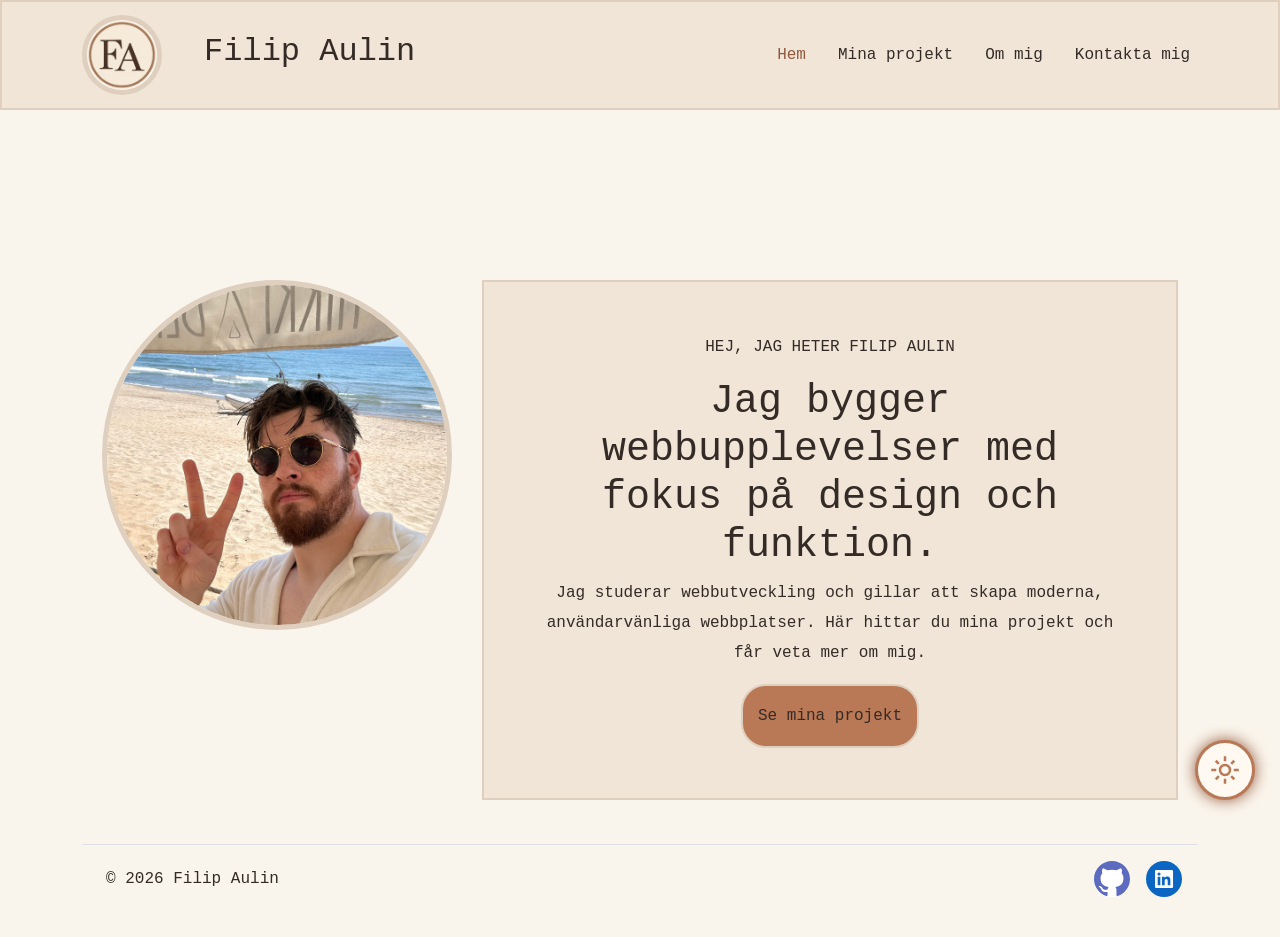
<file: index.html>
<!doctype html>
<html lang="sv">
  <head>
    <meta charset="UTF-8" />
    <meta name="viewport" content="width=device-width, initial-scale=1.0" />

    <title>Filip Aulin</title>

    <link
      id="favicon"
      rel="icon"
      type="image/png"
      href="images/favicon-light.png"
    />
    <!-- Bootstrap CSS -->
    <link
      href="https://cdn.jsdelivr.net/npm/bootstrap@5.3.8/dist/css/bootstrap.min.css"
      rel="stylesheet"
    />

    <!-- Min CSS - efter Bootstrap så jag kan skriva över Bootstrap -->
    <link rel="stylesheet" href="styles/style.css" />
  </head>

  <body>
    <nav class="navbar navbar-expand-lg">
      <div class="container">
        <a class="navbar-brand" href="index.html">
          <img id="nav-logo" src="images/favicon-light.png" alt="FA logo" />
          <span>Filip Aulin</span>
        </a>

        <!-- Hamburgarknapp -->
        <button
          class="navbar-toggler"
          type="button"
          data-bs-toggle="collapse"
          data-bs-target="#navbarNav"
          aria-controls="navbarNav"
          aria-expanded="false"
          aria-label="Öppna navigationsmenyn"
        >
          <span class="navbar-toggler-icon"></span>
        </button>

        <!-- Menyn som fälls ner på mindre skärmar -->
        <div class="collapse navbar-collapse" id="navbarNav">
          <ul class="navbar-nav ms-auto gap-lg-3">
            <!-- Hem -->
            <li class="nav-item">
              <a class="nav-link active" aria-current="page" href="index.html">
                Hem
              </a>
            </li>

            <!-- Mina projekt -->
            <li class="nav-item">
              <a class="nav-link" href="projekt.html"> Mina projekt </a>
            </li>

            <!-- Om mig -->
            <li class="nav-item">
              <a class="nav-link" href="om-mig.html"> Om mig </a>
            </li>

            <!-- Kontakta mig -->
            <li class="nav-item">
              <a class="nav-link" href="kontakt.html"> Kontakta mig </a>
            </li>
          </ul>
        </div>
      </div>
    </nav>
    <main>
      <div class="container">
        <div class="hero">
          <div class="hero-image">
            <img src="images/Filip-Intro.JPG" alt="Bild på Filip" />
          </div>

          <div class="hero-text">
            <p>HEJ, JAG HETER FILIP AULIN</p>

            <h1>
              Jag bygger webbupplevelser med fokus på design och funktion.
            </h1>

            <p>
              Jag studerar webbutveckling och gillar att skapa moderna,
              användarvänliga webbplatser. Här hittar du mina projekt och får
              veta mer om mig.
            </p>

            <a href="projekt.html">Se mina projekt</a>
          </div>
        </div>
      </div>
    </main>
    <!-- Bootstrap footer -->
    <div class="container">
      <footer
        class="d-flex flex-wrap justify-content-between align-items-center py-3 my-4 px-3 border-top"
      >
        <div class="col-md-4 d-flex align-items-center">
          <a
            href="/"
            class="mb-3 me-2 mb-md-0 text-body-secondary text-decoration-none lh-1"
          >
          </a>

          <span class="footer-text"> © 2026 Filip Aulin </span>
        </div>

        <ul class="nav col-md-4 justify-content-end list-unstyled d-flex">
          <li class="ms-3">
            <a class="text-body-secondary" target="_blank" href="https://github.com/gritfilip?tab=repositories"
              ><img src="images/github-icon-seeklogo.svg" alt="GitHub"
            /></a>
          </li>

          <li class="ms-3">
            <a class="text-body-secondary" target="_blank" href="https://www.linkedin.com/in/filip-aulin-53b666444/">
              <img src="images/linkedin.svg" alt="LinkedIn"
            /></a>
          </li>
        </ul>
      </footer>
      <!-- Knapp för dark/light-->
      <button id="theme-button" type="button" aria-label="Byt färgtema">
        <svg
          class="sun-icon"
          xmlns="http://www.w3.org/2000/svg"
          height="24px"
          viewBox="0 -960 960 960"
          width="24px"
          fill="#1f1f1f"
        >
          <path
            d="M565-395q35-35 35-85t-35-85q-35-35-85-35t-85 35q-35 35-35 85t35 85q35 35 85 35t85-35Zm-226.5 56.5Q280-397 280-480t58.5-141.5Q397-680 480-680t141.5 58.5Q680-563 680-480t-58.5 141.5Q563-280 480-280t-141.5-58.5ZM200-440H40v-80h160v80Zm720 0H760v-80h160v80ZM440-760v-160h80v160h-80Zm0 720v-160h80v160h-80ZM256-650l-101-97 57-59 96 100-52 56Zm492 496-97-101 53-55 101 97-57 59Zm-98-550 97-101 59 57-100 96-56-52ZM154-212l101-97 55 53-97 101-59-57Zm326-268Z"
          />
        </svg>

        <svg
          class="moon-icon"
          xmlns="http://www.w3.org/2000/svg"
          height="24px"
          viewBox="0 -960 960 960"
          width="24px"
          fill="#1f1f1f"
        >
          <path
            d="M480-120q-150 0-255-105T120-480q0-150 105-255t255-105q14 0 27.5 1t26.5 3q-41 29-65.5 75.5T444-660q0 90 63 153t153 63q55 0 101-24.5t75-65.5q2 13 3 26.5t1 27.5q0 150-105 255T480-120Zm0-80q88 0 158-48.5T740-375q-20 5-40 8t-40 3q-123 0-209.5-86.5T364-660q0-20 3-40t8-40q-78 32-126.5 102T200-480q0 116 82 198t198 82Zm-10-270Z"
          />
        </svg>
      </button>
    </div>
    <!-- Min JS -->
    <script src="JS/theme.js"></script>
    <!-- Bootstrap JavaScript -->
    <script src="https://cdn.jsdelivr.net/npm/bootstrap@5.3.8/dist/js/bootstrap.bundle.min.js"></script>
  </body>
</html>
</file>
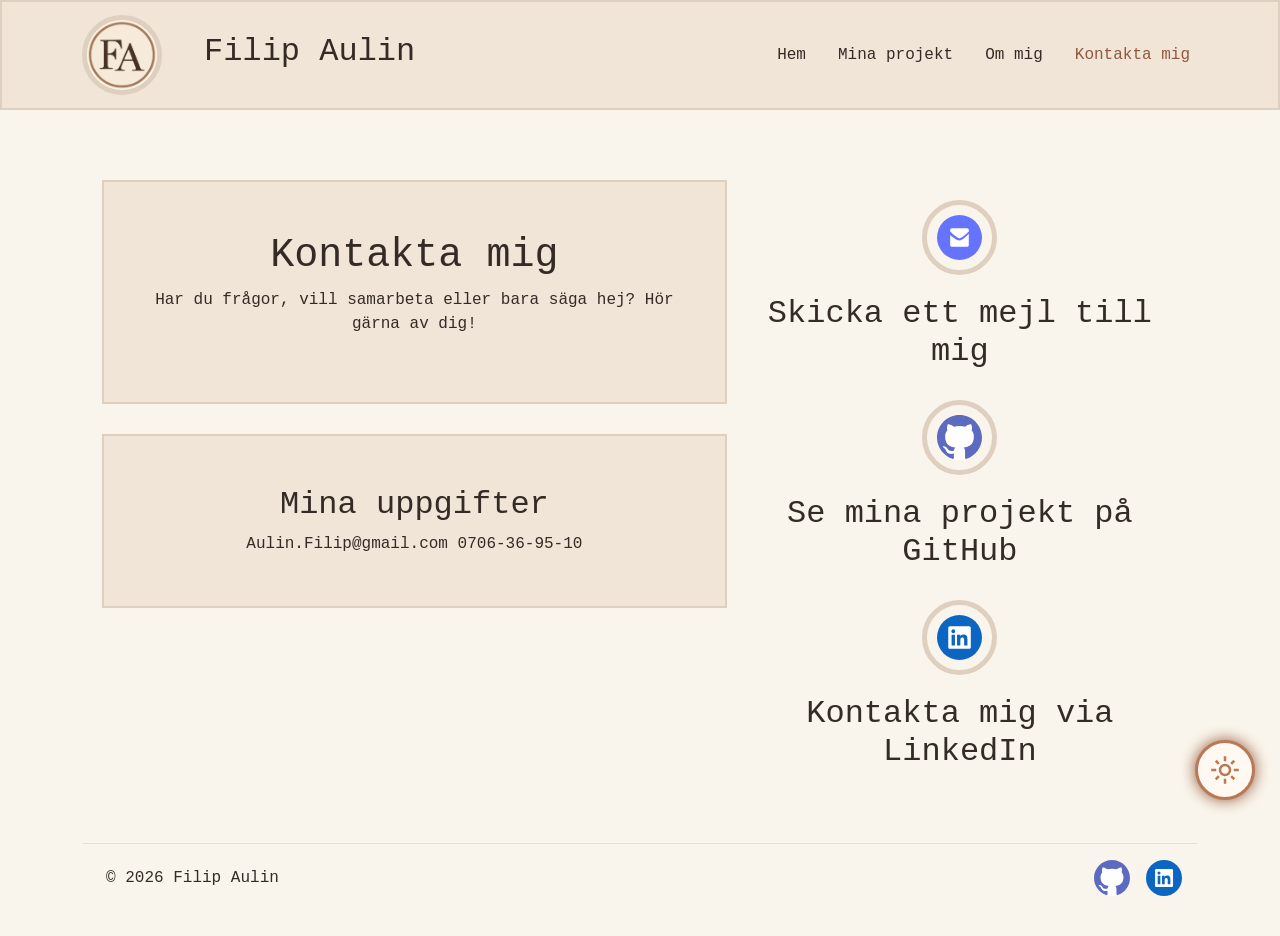
<file: kontakt.html>
<!doctype html>
<html lang="sv">
  <head>
    <meta charset="UTF-8" />
    <meta name="viewport" content="width=device-width, initial-scale=1.0" />

    <title>Filip Aulin</title>

    <link
      id="favicon"
      rel="icon"
      type="image/png"
      href="images/favicon-light.png"
    />
    <!-- Bootstrap CSS -->
    <link
      href="https://cdn.jsdelivr.net/npm/bootstrap@5.3.8/dist/css/bootstrap.min.css"
      rel="stylesheet"
    />

    <!-- Min CSS - efter Bootstrap så jag kan skriva över Bootstrap -->
    <link rel="stylesheet" href="styles/style.css" />
  </head>

  <body>
    <nav class="navbar navbar-expand-lg">
      <div class="container">
        <a class="navbar-brand" href="index.html">
          <img id="nav-logo" src="images/favicon-light.png" alt="FA Logo" />
          <span>Filip Aulin</span>
        </a>

        <!-- Hamburgarknapp -->
        <button
          class="navbar-toggler"
          type="button"
          data-bs-toggle="collapse"
          data-bs-target="#navbarNav"
          aria-controls="navbarNav"
          aria-expanded="false"
          aria-label="Öppna navigationsmenyn"
        >
          <span class="navbar-toggler-icon"></span>
        </button>

        <!-- Menyn som fälls ner på mindre skärmar -->
        <div class="collapse navbar-collapse" id="navbarNav">
          <ul class="navbar-nav ms-auto gap-lg-3">
            <!-- Hem -->
            <li class="nav-item">
              <a class="nav-link" aria-current="page" href="index.html">
                Hem
              </a>
            </li>

            <!-- Mina projekt -->
            <li class="nav-item">
              <a class="nav-link" href="projekt.html"> Mina projekt </a>
            </li>

            <!-- Om mig -->
            <li class="nav-item">
              <a class="nav-link" href="om-mig.html"> Om mig </a>
            </li>

            <!-- Kontakta mig -->
            <li class="nav-item">
              <a class="nav-link active" href="kontakt.html"> Kontakta mig </a>
            </li>
          </ul>
        </div>
      </div>
    </nav>
    <main>
      <div class="container">
        <section class="contact">
          <div class="contact-flex">
            <div class="contact-text">
              <h1>Kontakta mig</h1>
              <p>
                Har du frågor, vill samarbeta eller bara säga hej? Hör gärna av
                dig!
              </p>
            </div>

            <div class="contact-text">
              <h2>Mina uppgifter</h2>
              <a href="mailto:aulin.filip@gmail.com">Aulin.Filip@gmail.com</a>
              <a href="tel:+706369510">0706-36-95-10</a>
            </div>
          </div>

          <div class="contact-links">
            <a href="mailto:aulin.filip@gmail.com"
              ><img src="images/mail.svg" alt="Mail"
            /></a>
            <h2>Skicka ett mejl till mig</h2>

            <a href="https://github.com/gritfilip?tab=repositories"
              ><img src="images/github-icon-seeklogo.svg" alt="GitHub"
            /></a>
            <h2>Se mina projekt på GitHub</h2>

            <a href="https://www.linkedin.com/in/filip-aulin-53b666444/"
              ><img src="images/linkedin.svg" alt="LinkedIn"
            /></a>
            <h2>Kontakta mig via LinkedIn</h2>
          </div>
        </section>
      </div>
    </main>
    <!-- Bootstrap footer -->
    <div class="container">
      <footer
        class="d-flex flex-wrap justify-content-between align-items-center py-3 my-4 px-3 border-top"
      >
        <div class="col-md-4 d-flex align-items-center">
          <a
            href="/"
            class="mb-3 me-2 mb-md-0 text-body-secondary text-decoration-none lh-1"
          >
          </a>

          <span class="footer-text"> © 2026 Filip Aulin </span>
        </div>

        <ul class="nav col-md-4 justify-content-end list-unstyled d-flex">
          <li class="ms-3">
            <a class="text-body-secondary" target="_blank" href="https://github.com/gritfilip?tab=repositories"
              ><img src="images/github-icon-seeklogo.svg" alt="GitHub"
            /></a>
          </li>

          <li class="ms-3">
            <a class="text-body-secondary" target="_blank" href="https://www.linkedin.com/in/filip-aulin-53b666444/">
              <img src="images/linkedin.svg" alt="LinkedIn"
            /></a>
          </li>
        </ul>
      </footer>
      <!-- Knapp för dark/light-->
      <button id="theme-button" type="button" aria-label="Byt färgtema">
        <svg
          class="sun-icon"
          xmlns="http://www.w3.org/2000/svg"
          height="24px"
          viewBox="0 -960 960 960"
          width="24px"
          fill="#1f1f1f"
        >
          <path
            d="M565-395q35-35 35-85t-35-85q-35-35-85-35t-85 35q-35 35-35 85t35 85q35 35 85 35t85-35Zm-226.5 56.5Q280-397 280-480t58.5-141.5Q397-680 480-680t141.5 58.5Q680-563 680-480t-58.5 141.5Q563-280 480-280t-141.5-58.5ZM200-440H40v-80h160v80Zm720 0H760v-80h160v80ZM440-760v-160h80v160h-80Zm0 720v-160h80v160h-80ZM256-650l-101-97 57-59 96 100-52 56Zm492 496-97-101 53-55 101 97-57 59Zm-98-550 97-101 59 57-100 96-56-52ZM154-212l101-97 55 53-97 101-59-57Zm326-268Z"
          />
        </svg>

        <svg
          class="moon-icon"
          xmlns="http://www.w3.org/2000/svg"
          height="24px"
          viewBox="0 -960 960 960"
          width="24px"
          fill="#1f1f1f"
        >
          <path
            d="M480-120q-150 0-255-105T120-480q0-150 105-255t255-105q14 0 27.5 1t26.5 3q-41 29-65.5 75.5T444-660q0 90 63 153t153 63q55 0 101-24.5t75-65.5q2 13 3 26.5t1 27.5q0 150-105 255T480-120Zm0-80q88 0 158-48.5T740-375q-20 5-40 8t-40 3q-123 0-209.5-86.5T364-660q0-20 3-40t8-40q-78 32-126.5 102T200-480q0 116 82 198t198 82Zm-10-270Z"
          />
        </svg>
      </button>
    </div>
    <!-- Min JS -->
    <script src="JS/theme.js"></script>
    <!-- Bootstrap JavaScript -->
    <script src="https://cdn.jsdelivr.net/npm/bootstrap@5.3.8/dist/js/bootstrap.bundle.min.js"></script>
  </body>
</html>
</file>
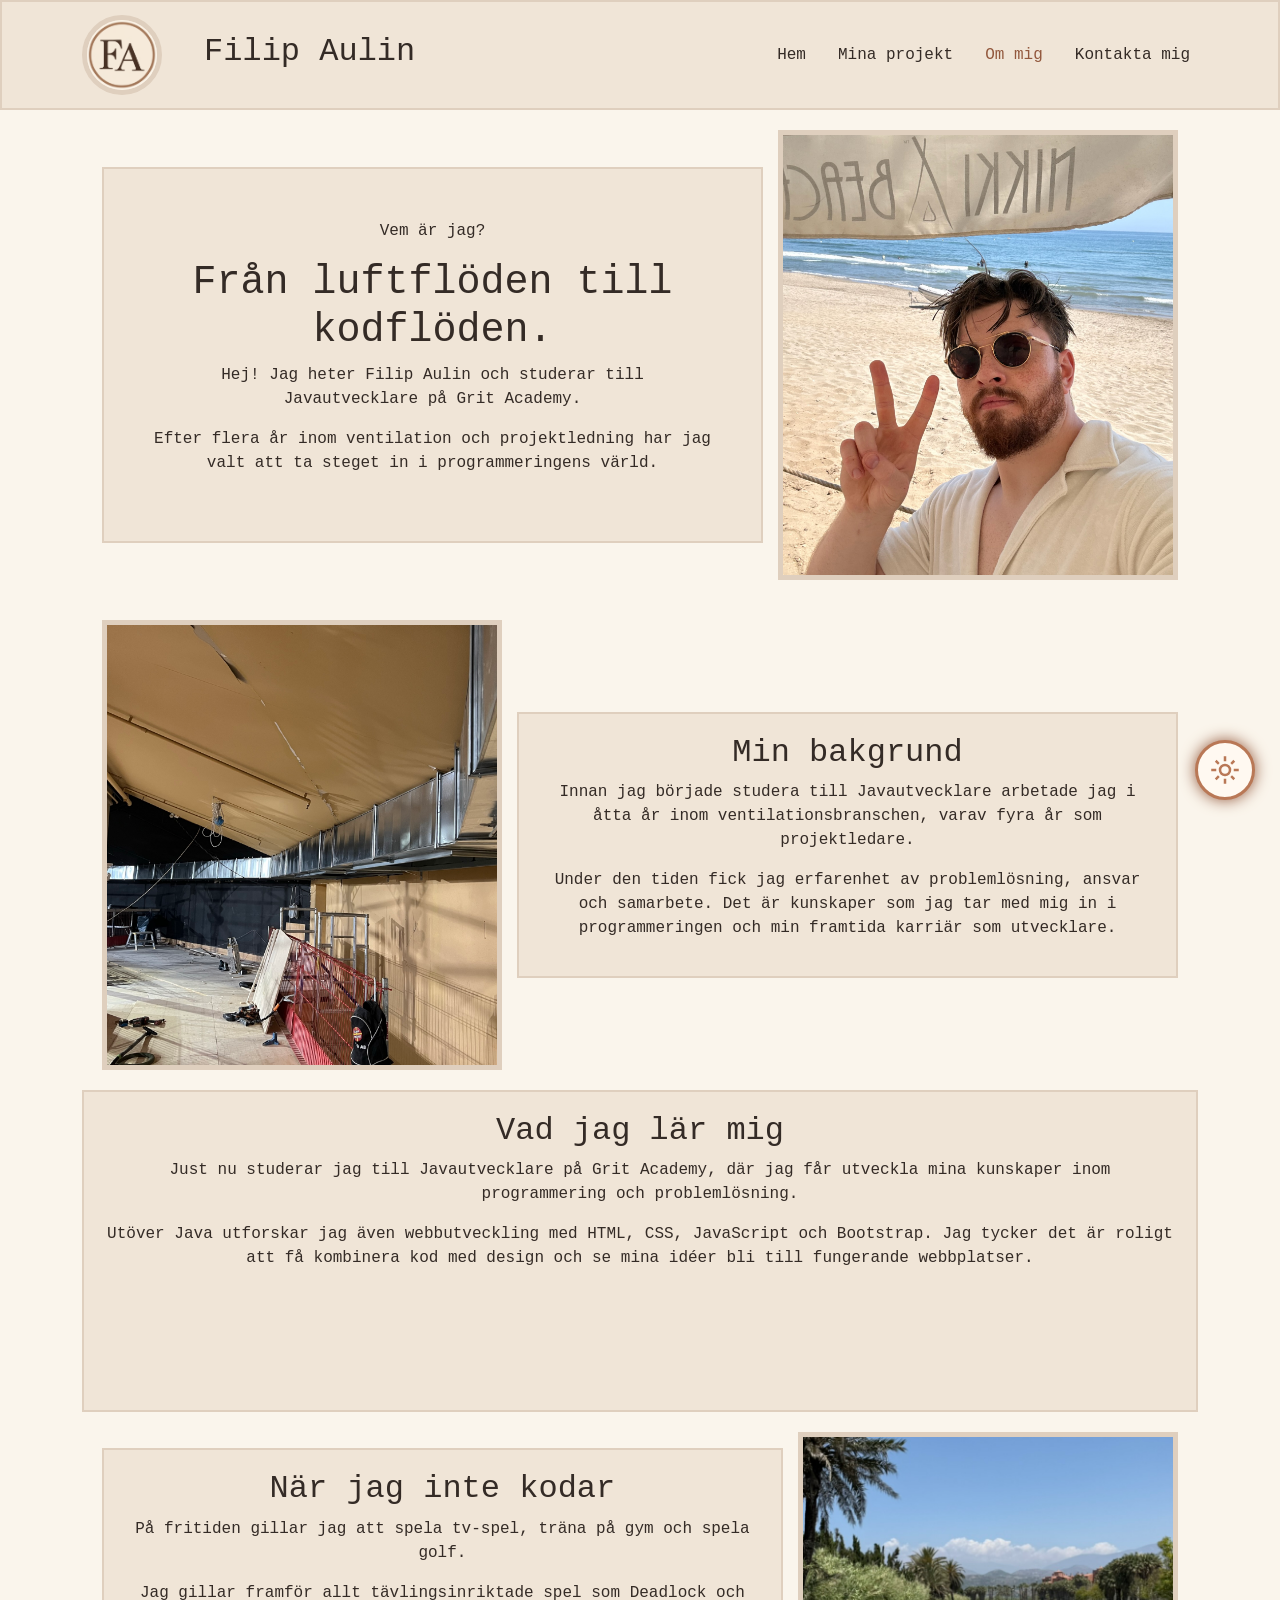
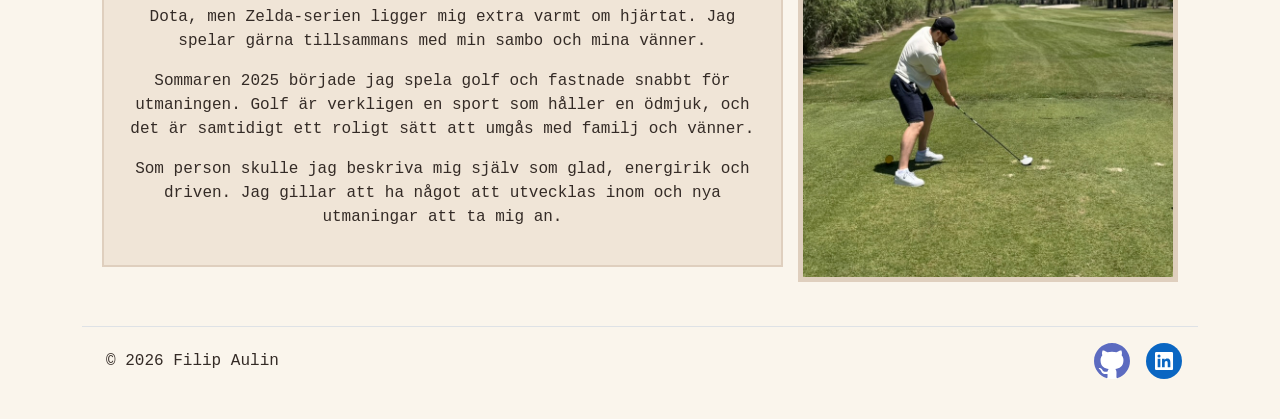
<file: om-mig.html>
<!doctype html>
<html lang="sv">
  <head>
    <meta charset="UTF-8" />
    <meta name="viewport" content="width=device-width, initial-scale=1.0" />

    <title>Filip Aulin</title>

    <link
      id="favicon"
      rel="icon"
      type="image/png"
      href="images/favicon-light.png"
    />
    <!-- Bootstrap CSS -->
    <link
      href="https://cdn.jsdelivr.net/npm/bootstrap@5.3.8/dist/css/bootstrap.min.css"
      rel="stylesheet"
    />

    <!-- Min CSS - efter Bootstrap så jag kan skriva över Bootstrap -->
    <link rel="stylesheet" href="styles/style.css" />
  </head>

  <body>
    <nav class="navbar navbar-expand-lg">
      <div class="container">
        <a class="navbar-brand" href="index.html">
          <img id="nav-logo" src="images/favicon-light.png" alt="FA Logo" />
          <span>Filip Aulin</span>
        </a>

        <!-- Hamburgarknapp -->
        <button
          class="navbar-toggler"
          type="button"
          data-bs-toggle="collapse"
          data-bs-target="#navbarNav"
          aria-controls="navbarNav"
          aria-expanded="false"
          aria-label="Öppna navigationsmenyn"
        >
          <span class="navbar-toggler-icon"></span>
        </button>

        <!-- Menyn som fälls ner på mindre skärmar -->
        <div class="collapse navbar-collapse" id="navbarNav">
          <ul class="navbar-nav ms-auto gap-lg-3">
            <!-- Hem -->
            <li class="nav-item">
              <a class="nav-link" aria-current="page" href="index.html">
                Hem
              </a>
            </li>

            <!-- Mina projekt -->
            <li class="nav-item">
              <a class="nav-link" href="projekt.html"> Mina projekt </a>
            </li>

            <!-- Om mig -->
            <li class="nav-item">
              <a class="nav-link active" href="om-mig.html"> Om mig </a>
            </li>

            <!-- Kontakta mig -->
            <li class="nav-item">
              <a class="nav-link" href="kontakt.html"> Kontakta mig </a>
            </li>
          </ul>
        </div>
      </div>
    </nav>
    <main>
      <div class="container">
        <section class="about-intro">
          <div class="about-text">
            <p>Vem är jag?</p>

            <h1>Från luftflöden till kodflöden.</h1>

            <p>
              Hej! Jag heter Filip Aulin och studerar till Javautvecklare på
              Grit Academy.
            </p>

            <p>
              Efter flera år inom ventilation och projektledning har jag valt
              att ta steget in i programmeringens värld.
            </p>
          </div>

          <img src="images/Filip-Intro.JPG" alt="Bild på Filip" />
        </section>

        <section class="my-background">
          <img src="images/ventilation.jpeg" alt="Filip ventilation" />
          <div class="background-text">
            <h2>Min bakgrund</h2>

            <p>
              Innan jag började studera till Javautvecklare arbetade jag i åtta
              år inom ventilationsbranschen, varav fyra år som projektledare.
            </p>

            <p>
              Under den tiden fick jag erfarenhet av problemlösning, ansvar och
              samarbete. Det är kunskaper som jag tar med mig in i
              programmeringen och min framtida karriär som utvecklare.
            </p>
          </div>
        </section>

        <section class="my-skills">
          <div class="skills-text">
            <h2>Vad jag lär mig</h2>

            <p>
              Just nu studerar jag till Javautvecklare på Grit Academy, där jag
              får utveckla mina kunskaper inom programmering och problemlösning.
            </p>

            <p>
              Utöver Java utforskar jag även webbutveckling med HTML, CSS,
              JavaScript och Bootstrap. Jag tycker det är roligt att få
              kombinera kod med design och se mina idéer bli till fungerande
              webbplatser.
            </p>

            <div class="skills-container">
              <div class="skills-slider">
                <div class="skills card1">
                  <img src="images/html5.svg" alt="HTML5" />
                </div>

                <div class="skills card2">
                  <img src="images/css.svg" alt="CSS" />
                </div>

                <div class="skills card3">
                  <img src="images/javascript.svg" alt="JavaScript" />
                </div>

                <div class="skills card4">
                  <img src="images/java.svg" alt="Java" />
                </div>
              </div>
            </div>
          </div>
        </section>

        <section class="my-interests">
          <div class="interests-text">
            <h2>När jag inte kodar</h2>

            <p>
              På fritiden gillar jag att spela tv-spel, träna på gym och spela
              golf.
            </p>

            <p>
              Jag gillar framför allt tävlingsinriktade spel som Deadlock och
              Dota, men Zelda-serien ligger mig extra varmt om hjärtat. Jag
              spelar gärna tillsammans med min sambo och mina vänner.
            </p>

            <p>
              Sommaren 2025 började jag spela golf och fastnade snabbt för
              utmaningen. Golf är verkligen en sport som håller en ödmjuk, och
              det är samtidigt ett roligt sätt att umgås med familj och vänner.
            </p>

            <p>
              Som person skulle jag beskriva mig själv som glad, energirik och
              driven. Jag gillar att ha något att utvecklas inom och nya
              utmaningar att ta mig an.
            </p>
          </div>
          <img src="images/golf.jpeg" alt="Filip golfar" />
        </section>
      </div>
    </main>
    <!-- Bootstrap footer -->
    <div class="container">
      <footer
        class="d-flex flex-wrap justify-content-between align-items-center py-3 my-4 px-3 border-top"
      >
        <div class="col-md-4 d-flex align-items-center">
          <a
            href="/"
            class="mb-3 me-2 mb-md-0 text-body-secondary text-decoration-none lh-1"
          >
          </a>

          <span class="footer-text"> © 2026 Filip Aulin </span>
        </div>

        <ul class="nav col-md-4 justify-content-end list-unstyled d-flex">
          <li class="ms-3">
            <a class="text-body-secondary" target="_blank" href="https://github.com/gritfilip?tab=repositories"
              ><img src="images/github-icon-seeklogo.svg" alt="GitHub"
            /></a>
          </li>

          <li class="ms-3">
            <a class="text-body-secondary" target="_blank" href="https://www.linkedin.com/in/filip-aulin-53b666444/">
              <img src="images/linkedin.svg" alt="LinkedIn"
            /></a>
          </li>
        </ul>
      </footer>
      <!-- Knapp för dark/light-->
      <button id="theme-button" type="button" aria-label="Byt färgtema">
        <svg
          class="sun-icon"
          xmlns="http://www.w3.org/2000/svg"
          height="24px"
          viewBox="0 -960 960 960"
          width="24px"
          fill="#1f1f1f"
        >
          <path
            d="M565-395q35-35 35-85t-35-85q-35-35-85-35t-85 35q-35 35-35 85t35 85q35 35 85 35t85-35Zm-226.5 56.5Q280-397 280-480t58.5-141.5Q397-680 480-680t141.5 58.5Q680-563 680-480t-58.5 141.5Q563-280 480-280t-141.5-58.5ZM200-440H40v-80h160v80Zm720 0H760v-80h160v80ZM440-760v-160h80v160h-80Zm0 720v-160h80v160h-80ZM256-650l-101-97 57-59 96 100-52 56Zm492 496-97-101 53-55 101 97-57 59Zm-98-550 97-101 59 57-100 96-56-52ZM154-212l101-97 55 53-97 101-59-57Zm326-268Z"
          />
        </svg>

        <svg
          class="moon-icon"
          xmlns="http://www.w3.org/2000/svg"
          height="24px"
          viewBox="0 -960 960 960"
          width="24px"
          fill="#1f1f1f"
        >
          <path
            d="M480-120q-150 0-255-105T120-480q0-150 105-255t255-105q14 0 27.5 1t26.5 3q-41 29-65.5 75.5T444-660q0 90 63 153t153 63q55 0 101-24.5t75-65.5q2 13 3 26.5t1 27.5q0 150-105 255T480-120Zm0-80q88 0 158-48.5T740-375q-20 5-40 8t-40 3q-123 0-209.5-86.5T364-660q0-20 3-40t8-40q-78 32-126.5 102T200-480q0 116 82 198t198 82Zm-10-270Z"
          />
        </svg>
      </button>
    </div>
    <!-- Min JS -->
    <script src="JS/theme.js"></script>
    <!-- Bootstrap JavaScript -->
    <script src="https://cdn.jsdelivr.net/npm/bootstrap@5.3.8/dist/js/bootstrap.bundle.min.js"></script>
  </body>
</html>
</file>
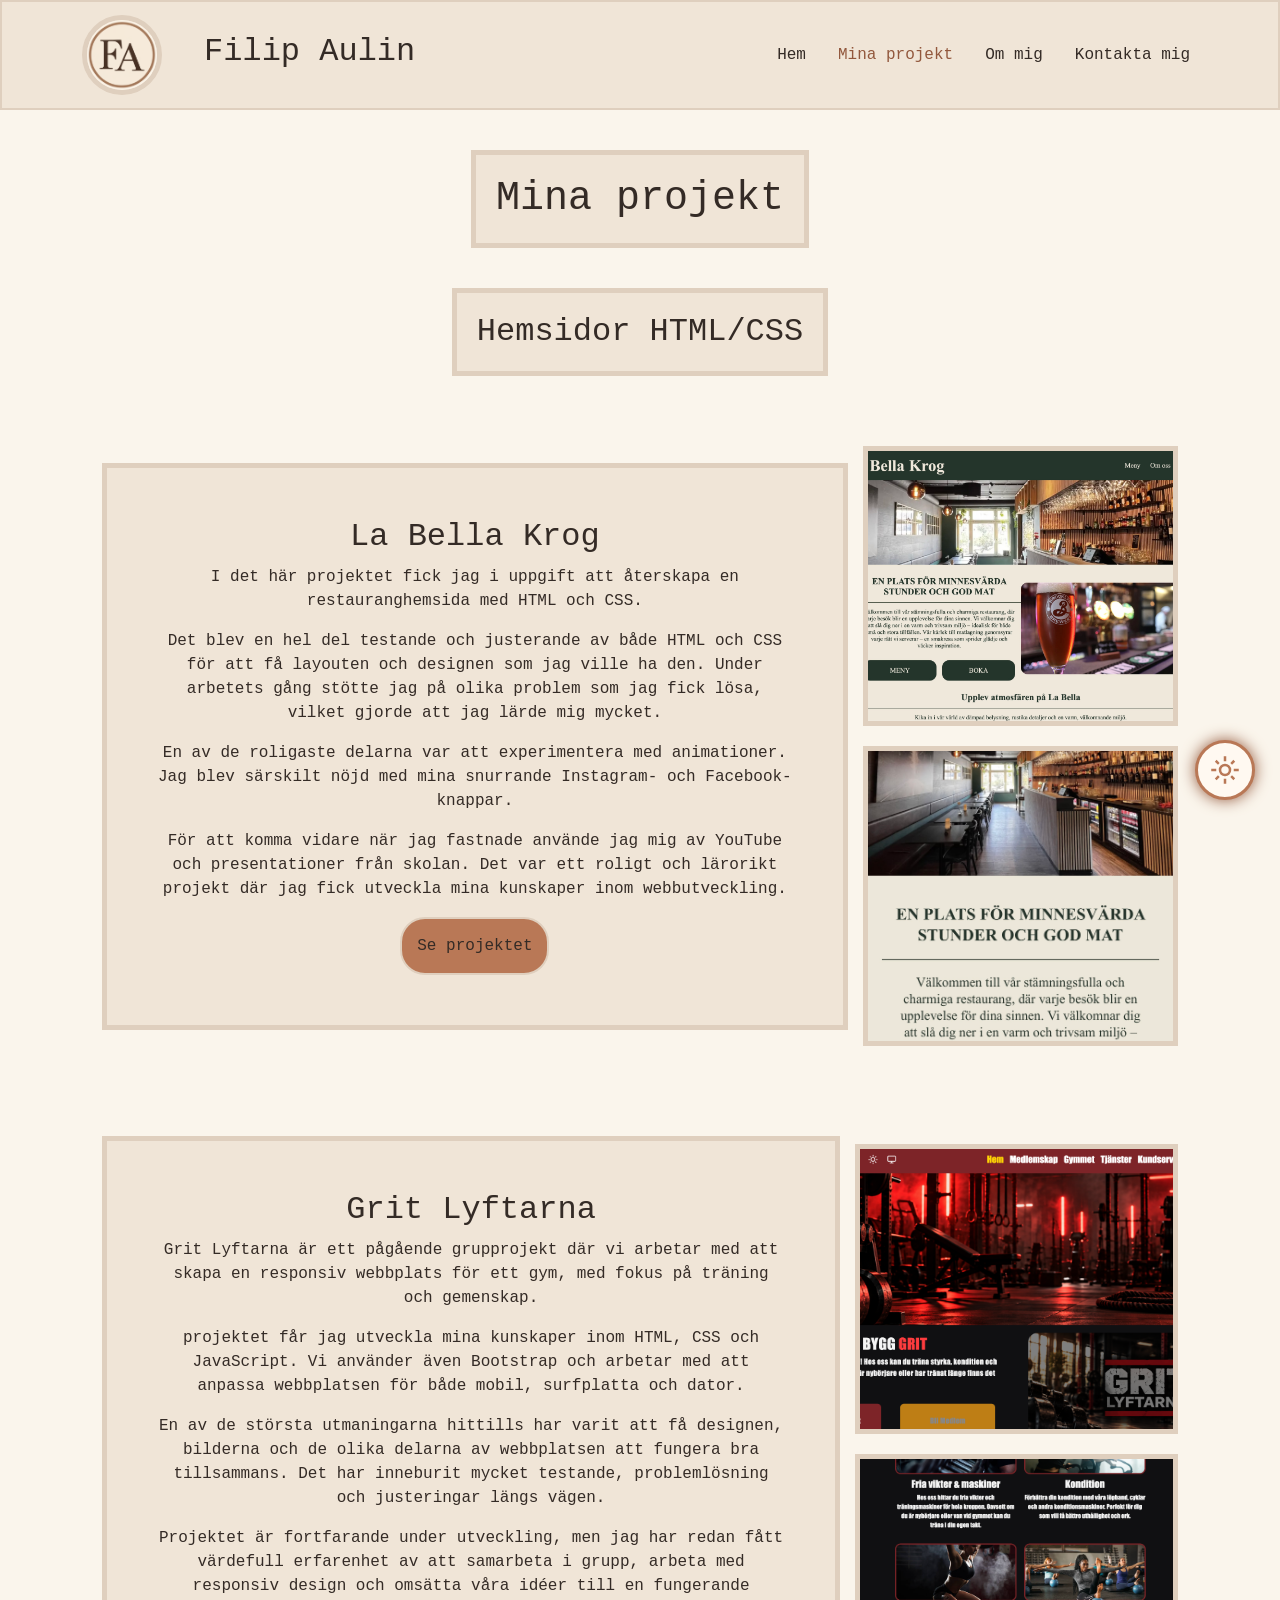
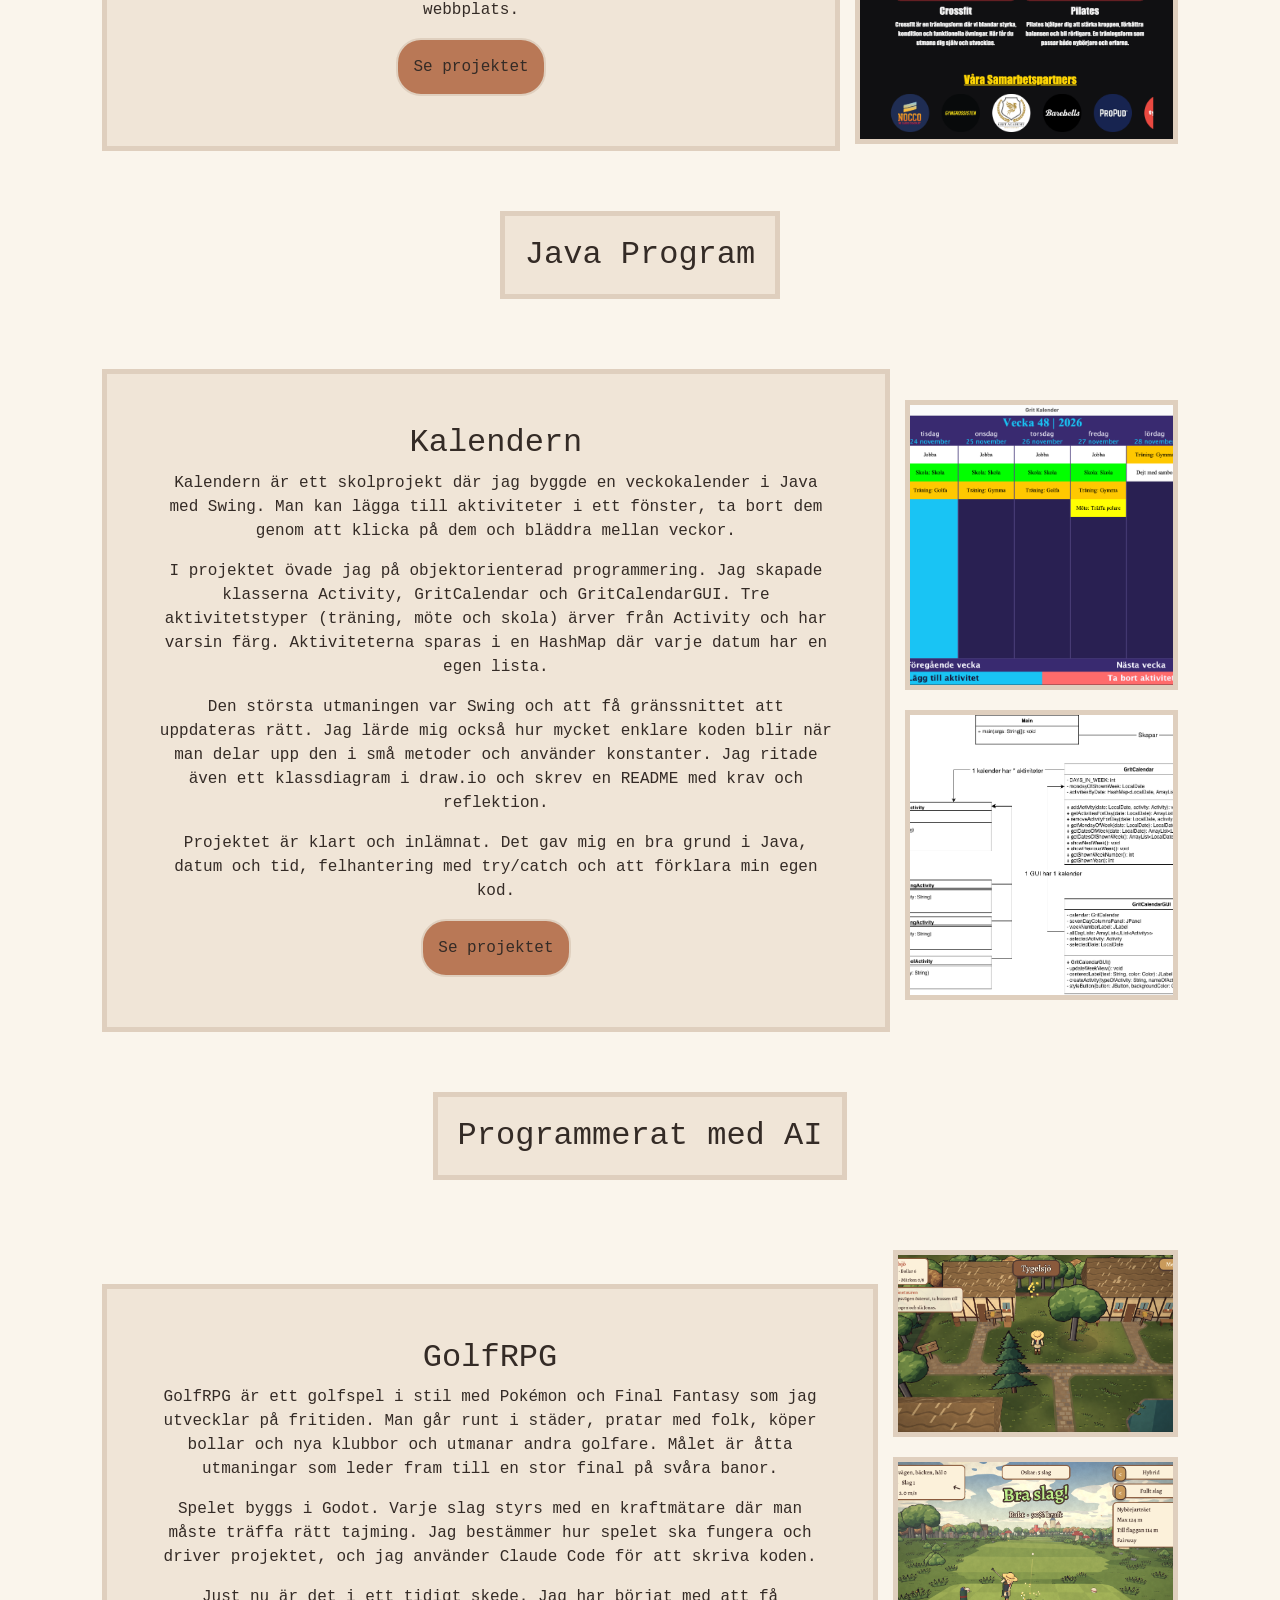
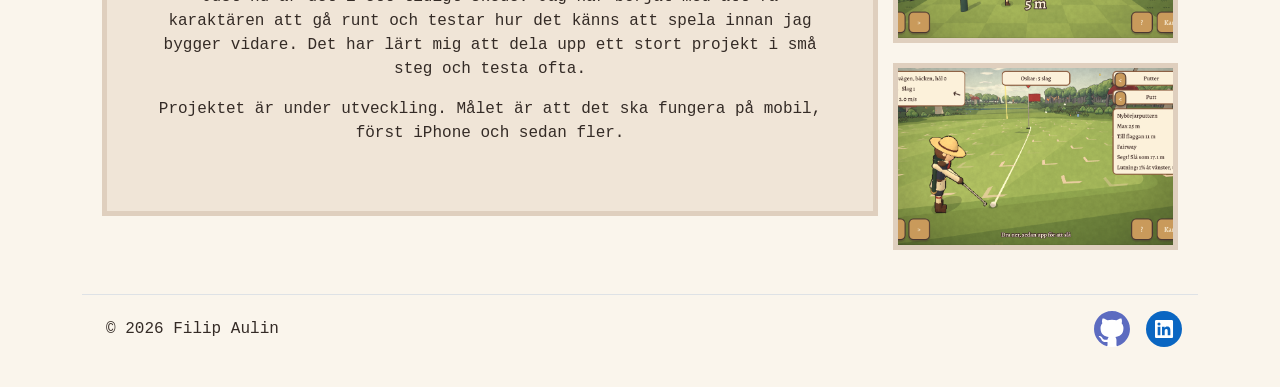
<file: projekt.html>
<!doctype html>
<html lang="sv">
  <head>
    <meta charset="UTF-8" />
    <meta name="viewport" content="width=device-width, initial-scale=1.0" />

    <title>Filip Aulin</title>

    <link
      id="favicon"
      rel="icon"
      type="image/png"
      href="images/favicon-light.png"
    />
    <!-- Bootstrap CSS -->
    <link
      href="https://cdn.jsdelivr.net/npm/bootstrap@5.3.8/dist/css/bootstrap.min.css"
      rel="stylesheet"
    />

    <!-- Min CSS - efter Bootstrap så jag kan skriva över Bootstrap -->
    <link rel="stylesheet" href="styles/style.css" />
  </head>

  <body>
    <nav class="navbar navbar-expand-lg">
      <div class="container">
        <a class="navbar-brand" href="index.html">
          <img id="nav-logo" src="images/favicon-light.png" alt="FA Logo" />
          <span>Filip Aulin</span>
        </a>

        <!-- Hamburgarknapp -->
        <button
          class="navbar-toggler"
          type="button"
          data-bs-toggle="collapse"
          data-bs-target="#navbarNav"
          aria-controls="navbarNav"
          aria-expanded="false"
          aria-label="Öppna navigationsmenyn"
        >
          <span class="navbar-toggler-icon"></span>
        </button>

        <!-- Menyn som fälls ner på mindre skärmar -->
        <div class="collapse navbar-collapse" id="navbarNav">
          <ul class="navbar-nav ms-auto gap-lg-3">
            <!-- Hem -->
            <li class="nav-item">
              <a class="nav-link" aria-current="page" href="index.html">
                Hem
              </a>
            </li>

            <!-- Mina projekt -->
            <li class="nav-item">
              <a class="nav-link active" href="projekt.html"> Mina projekt </a>
            </li>

            <!-- Om mig -->
            <li class="nav-item">
              <a class="nav-link" href="om-mig.html"> Om mig </a>
            </li>

            <!-- Kontakta mig -->
            <li class="nav-item">
              <a class="nav-link" href="kontakt.html"> Kontakta mig </a>
            </li>
          </ul>
        </div>
      </div>
    </nav>
    <main>
      <div class="container">
        <h1 class="project-h1">Mina projekt</h1>
        <h2 class="project-h2">Hemsidor HTML/CSS</h2>
        <section class="project">
          <div class="project-text">
            <h2>La Bella Krog</h2>
            <p>
              I det här projektet fick jag i uppgift att återskapa en
              restauranghemsida med HTML och CSS.
            </p>

            <p>
              Det blev en hel del testande och justerande av både HTML och CSS
              för att få layouten och designen som jag ville ha den. Under
              arbetets gång stötte jag på olika problem som jag fick lösa,
              vilket gjorde att jag lärde mig mycket.
            </p>

            <p>
              En av de roligaste delarna var att experimentera med animationer.
              Jag blev särskilt nöjd med mina snurrande Instagram- och
              Facebook-knappar.
            </p>

            <p>
              För att komma vidare när jag fastnade använde jag mig av YouTube
              och presentationer från skolan. Det var ett roligt och lärorikt
              projekt där jag fick utveckla mina kunskaper inom webbutveckling.
            </p>

            <a
              href="https://gritfilip.github.io/java26-html-mp2-filip-aulin/"
              target="_blank"
              >Se projektet</a
            >
          </div>

          <div class="project-images">
            <img
              src="images/LaBellaDesktop1.jpeg"
              alt="Bild på La Bella projekt"
            />
            <img
              src="images/LaBellaStartsidaMobil.jpeg"
              alt="Bild på La Bella projekt"
            />
          </div>
        </section>

        <section class="project">
          <div class="project-text">
            <h2>Grit Lyftarna</h2>
            <p>
              Grit Lyftarna är ett pågående grupprojekt där vi arbetar med att
              skapa en responsiv webbplats för ett gym, med fokus på träning och
              gemenskap.
            </p>

            <p>
              projektet får jag utveckla mina kunskaper inom HTML, CSS och
              JavaScript. Vi använder även Bootstrap och arbetar med att anpassa
              webbplatsen för både mobil, surfplatta och dator.
            </p>

            <p>
              En av de största utmaningarna hittills har varit att få designen,
              bilderna och de olika delarna av webbplatsen att fungera bra
              tillsammans. Det har inneburit mycket testande, problemlösning och
              justeringar längs vägen.
            </p>

            <p>
              Projektet är fortfarande under utveckling, men jag har redan fått
              värdefull erfarenhet av att samarbeta i grupp, arbeta med
              responsiv design och omsätta våra idéer till en fungerande
              webbplats.
            </p>

            <a
              href="https://gritfilip.github.io/java26-html-css-slutprojekt-grupp1/"
              target="_blank"
              >Se projektet</a
            >
          </div>
          <div class="project-images">
            <img
              src="images/GritLyftarna.png"
              alt="Bild på Grit Lyftarna projekt"
            />
            <img
              src="images/GritLyftarna2.png"
              alt="Bild på Grit Lyftarna projekt"
            />
          </div>
        </section>

        <h2 class="project-h2">Java Program</h2>
        <section class="project">
          <div class="project-text">
            <h2>Kalendern</h2>
            <p>
              Kalendern är ett skolprojekt där jag byggde en veckokalender i
              Java med Swing. Man kan lägga till aktiviteter i ett fönster, ta
              bort dem genom att klicka på dem och bläddra mellan veckor.
            </p>

            <p>
              I projektet övade jag på objektorienterad programmering. Jag
              skapade klasserna Activity, GritCalendar och GritCalendarGUI. Tre
              aktivitetstyper (träning, möte och skola) ärver från Activity och
              har varsin färg. Aktiviteterna sparas i en HashMap där varje datum
              har en egen lista.
            </p>

            <p>
              Den största utmaningen var Swing och att få gränssnittet att
              uppdateras rätt. Jag lärde mig också hur mycket enklare koden blir
              när man delar upp den i små metoder och använder konstanter. Jag
              ritade även ett klassdiagram i draw.io och skrev en README med
              krav och reflektion.
            </p>

            <p>
              Projektet är klart och inlämnat. Det gav mig en bra grund i Java,
              datum och tid, felhantering med try/catch och att förklara min
              egen kod.
            </p>

            <a
              href="https://github.com/gritfilip/JD26-kalender-Filip-Aulin"
              target="_blank"
              >Se projektet</a
            >
          </div>
          <div class="project-images">
            <img
              src="images/Kalendern.png"
              alt="Bild på Kalendern, veckovy med aktiviteter"
            />
            <img
              src="images/klassdiagram.png"
              alt="Klassdiagram för Kalendern"
            />
          </div>
        </section>

        <h2 class="project-h2">Programmerat med AI</h2>
        <section class="project">
          <div class="project-text">
            <h2>GolfRPG</h2>
            <p>
              GolfRPG är ett golfspel i stil med Pokémon och Final Fantasy som
              jag utvecklar på fritiden. Man går runt i städer, pratar med folk,
              köper bollar och nya klubbor och utmanar andra golfare. Målet är
              åtta utmaningar som leder fram till en stor final på svåra banor.
            </p>

            <p>
              Spelet byggs i Godot. Varje slag styrs med en kraftmätare där man
              måste träffa rätt tajming. Jag bestämmer hur spelet ska fungera
              och driver projektet, och jag använder Claude Code för att skriva
              koden.
            </p>

            <p>
              Just nu är det i ett tidigt skede. Jag har börjat med att få
              karaktären att gå runt och testar hur det känns att spela innan
              jag bygger vidare. Det har lärt mig att dela upp ett stort projekt
              i små steg och testa ofta.
            </p>

            <p>
              Projektet är under utveckling. Målet är att det ska fungera på
              mobil, först iPhone och sedan fler.
            </p>
          </div>
          <div class="project-images">
            <img
              src="images/GolfRPG1.png"
              alt="Skärmbild från golfspelet GolfRPG"
            />
            <img
              src="images/GolfRPG2.png"
              alt="Skärmbild från golfspelet GolfRPG"
            />
            <img
              src="images/GolfRPG3.png"
              alt="Skärmbild från golfspelet GolfRPG"
            />
          </div>
        </section>
      </div>
    </main>
    <!-- Bootstrap footer -->
    <div class="container">
      <footer
        class="d-flex flex-wrap justify-content-between align-items-center py-3 my-4 px-3 border-top"
      >
        <div class="col-md-4 d-flex align-items-center">
          <a
            href="/"
            class="mb-3 me-2 mb-md-0 text-body-secondary text-decoration-none lh-1"
          >
          </a>

          <span class="footer-text"> © 2026 Filip Aulin </span>
        </div>

        <ul class="nav col-md-4 justify-content-end list-unstyled d-flex">
          <li class="ms-3">
            <a
              class="text-body-secondary"
              target="_blank"
              href="https://github.com/gritfilip?tab=repositories"
              ><img src="images/github-icon-seeklogo.svg" alt="GitHub"
            /></a>
          </li>

          <li class="ms-3">
            <a
              class="text-body-secondary"
              target="_blank"
              href="https://www.linkedin.com/in/filip-aulin-53b666444/"
            >
              <img src="images/linkedin.svg" alt="LinkedIn"
            /></a>
          </li>
        </ul>
      </footer>
      <!-- Knapp för dark/light-->
      <button id="theme-button" type="button" aria-label="Byt färgtema">
        <svg
          class="sun-icon"
          xmlns="http://www.w3.org/2000/svg"
          height="24px"
          viewBox="0 -960 960 960"
          width="24px"
          fill="#1f1f1f"
        >
          <path
            d="M565-395q35-35 35-85t-35-85q-35-35-85-35t-85 35q-35 35-35 85t35 85q35 35 85 35t85-35Zm-226.5 56.5Q280-397 280-480t58.5-141.5Q397-680 480-680t141.5 58.5Q680-563 680-480t-58.5 141.5Q563-280 480-280t-141.5-58.5ZM200-440H40v-80h160v80Zm720 0H760v-80h160v80ZM440-760v-160h80v160h-80Zm0 720v-160h80v160h-80ZM256-650l-101-97 57-59 96 100-52 56Zm492 496-97-101 53-55 101 97-57 59Zm-98-550 97-101 59 57-100 96-56-52ZM154-212l101-97 55 53-97 101-59-57Zm326-268Z"
          />
        </svg>

        <svg
          class="moon-icon"
          xmlns="http://www.w3.org/2000/svg"
          height="24px"
          viewBox="0 -960 960 960"
          width="24px"
          fill="#1f1f1f"
        >
          <path
            d="M480-120q-150 0-255-105T120-480q0-150 105-255t255-105q14 0 27.5 1t26.5 3q-41 29-65.5 75.5T444-660q0 90 63 153t153 63q55 0 101-24.5t75-65.5q2 13 3 26.5t1 27.5q0 150-105 255T480-120Zm0-80q88 0 158-48.5T740-375q-20 5-40 8t-40 3q-123 0-209.5-86.5T364-660q0-20 3-40t8-40q-78 32-126.5 102T200-480q0 116 82 198t198 82Zm-10-270Z"
          />
        </svg>
      </button>
    </div>
    <!-- Min JS -->
    <script src="JS/theme.js"></script>
    <!-- Bootstrap JavaScript -->
    <script src="https://cdn.jsdelivr.net/npm/bootstrap@5.3.8/dist/js/bootstrap.bundle.min.js"></script>
  </body>
</html>
</file>
<file: styles/style.css>
* {
  margin: 0;
  padding: 0;
  box-sizing: border-box;
  font-family: "Courier New", Courier, monospace;
}

/* #region Dark / Light läge */

/* Standardtema: Light */
:root {
  --bg: #faf5ec;
  --surface: #f0e5d7;
  --surface-2: #fff9f1;
  --text: #342b26;
  --accent: #b97856;
  --accent-hover: #92583d;
  --border: #dfcfbe;
}

/* Dark Mode */
[data-theme="dark"] {
  --bg: #171333;
  --surface: #292052;
  --surface-2: #392b70;
  --text: #f7f7ff;
  --accent: #18c4f4;
  --accent-hover: #60dcff;
  --border: #544784;
}

[data-theme="dark"] .navbar-toggler {
  --bs-navbar-toggler-icon-bg: url("data:image/svg+xml,%3Csvg xmlns='http://www.w3.org/2000/svg' viewBox='0 0 30 30'%3E%3Cpath stroke='%23f7f7ff' stroke-linecap='round' stroke-miterlimit='10' stroke-width='2' d='M4 7h22M4 15h22M4 23h22'/%3E%3C/svg%3E");
}

/* #endregion */

/* #region Dark / Light theme-button */
#theme-button {
  width: 60px;
  height: 60px;
  border: 3px solid var(--accent);
  border-radius: 50%;
  background-color: var(--surface-2);

  display: flex;
  align-items: center;
  justify-content: center;

  position: fixed;
  bottom: 100px;
  right: 25px;
  z-index: 1000;

  cursor: pointer;

  box-shadow: 0 0 15px var(--accent-hover);
  transition: 0.3s;
}

#theme-button:hover {
  transform: scale(1.15);
  box-shadow: 0 0 30px var(--accent-hover);
}

#theme-button svg {
  width: 30px;
  height: 30px;
  fill: var(--accent);
}
/* Mörkt läge */
[data-theme="dark"] #theme-button {
  background-color: #25345c;
}
/* #endregion */

/* #region Navbar */

#nav-logo {
  width: 80px;
  height: 80px;
  object-fit: cover;
  border-radius: 50%;
  border: solid 5px;
  border-color: var(--border);
  transition: 0.5s;
}

#nav-logo:hover {
  border-color: var(--accent-hover);
}

.navbar {
  background-color: var(--surface);
  border: 2px solid var(--border);
}

.navbar-brand span {
  font-size: 2rem;
  padding: 30px;
  color: var(--text);
}

/* Texten i navbarens länkar */
.navbar .nav-link {
  color: var(--text);
}

/* När musen är över en länk */
.navbar .nav-link:hover {
  color: var(--accent-hover);
  text-decoration: underline;
}

/* Den aktiva länken */
.navbar .nav-link.active {
  color: var(--accent-hover);
}

.navbar-toggler {
  width: 60px;
  height: 50px;
  background-color: var(--surface);
  border: 3px solid var(--border);
  border-radius: 10px;
}

.navbar-toggler:hover {
  border-color: var(--accent-hover);
}

/* #endregion */

/* #region Footer */

footer .text-body-secondary img {
  width: 36px;
  height: 36px;
}

footer .text-body-secondary img:hover {
  transform: scale(1.1);
}

.footer-text {
  color: var(--text);
}

/* #endregion */

body {
  background-color: var(--bg);
  min-height: 100vh;
  display: flex;
  flex-direction: column;
}

main {
  flex: 1;
}

h2 {
  text-align: center;
}

.hero img {
  height: 350px;
  width: 350px;
  object-fit: cover;
  border-radius: 50%;
  border: solid 5px;
  border-color: var(--border);
}

/* #region index.html */

.hero {
  display: flex;
  flex-direction: column;
  text-align: center;
  gap: 30px;
  padding: 20px;
  color: var(--text);
}

.hero-text {
  padding: 50px;
  line-height: 30px;
  width: 100%;
  background-color: var(--surface);
  border: 2px solid var(--border);
}

.hero-text a {
  background-color: var(--accent);
  border-radius: 25px;
  border: solid 2px;
  border-color: var(--border);
  text-decoration: none;
  color: var(--text);
  padding: 15px;
  transition: 0.5s;
  display: inline-block;
}

.hero-text a:hover {
  transform: scale(1.1);
  background-color: var(--accent-hover);
}

/* #endregion */

/* #region karusell/slider */

/* Slider/karusell */
/* Credit till "slaying the dragon på youtube" */
/* Bilderna är 100px breda så -100px gör att hela bilden åker utanför rutan till vänster */
@keyframes scrollLeft {
  to {
    left: -100px;
  }
}

/* Rutan till bilderna */
.skills-slider {
  margin-top: 20px;
  position: relative;
  /* Referenspunkt för absolute i partner */
  height: 100px;
  overflow: hidden;
  /* Döljer det som är utanför */
}

/* Inställningarna för bilderna */
.skills {
  position: absolute;
  left: 100%;
  /* Bilderna börjar 600px från vänster. Testade 100% först men då hamnade bilderna för nära varandra på mobil, Men det funkar bra i tablet */
  animation-name: scrollLeft;
  /* Keyframen som döptes till scrollLeft */
  animation-duration: 30s;
  animation-timing-function: linear;
  animation-iteration-count: infinite;
}

.skills img {
  width: 100px;
  height: 100px;
  object-fit: cover;
  border-radius: 50%;
  border: solid 5px;
  border-color: var(--border);
}

/* calc räknar ut hur långt in i animationen varje bild ska börja */
/* 30 sekunder delas på antal bilder */
/* Negativa tider gör att bilderna redan har kommit olika långt när sidan laddas */
/* Annars hade alla bilder börjat samtidigt och legat på varandra */
/* Om animationstiden som är bestämmd i partner ändras behöver tiden i uträkningarna också ändras */
.card1 {
  animation-delay: calc(30s / 4 * (4 - 1) * -1);
}

.card2 {
  animation-delay: calc(30s / 4 * (4 - 2) * -1);
}

.card3 {
  animation-delay: calc(30s / 4 * (4 - 3) * -1);
}

.card4 {
  animation-delay: calc(30s / 4 * (4 - 4) * -1);
}

/* #endregion */

/* #region om-mig.html */
.about-intro {
  display: flex;
  flex-direction: column;
  justify-content: center;
  align-items: center;
  padding: 20px;
  gap: 15px;
}

.about-text {
  text-align: center;
  padding: 50px;
  color: var(--text);
  background-color: var(--surface);
  border: 2px solid var(--border);
}

.about-intro img {
  height: 450px;
  max-width: 400px;
  width: 100%;
  object-fit: cover;
  border: solid 5px;
  border-color: var(--border);
}

.my-background {
  display: flex;
  flex-direction: column;
  justify-content: center;
  align-items: center;
  padding: 20px;
  gap: 15px;
}

.my-background img {
  height: 450px;
  max-width: 400px;
  width: 100%;
  object-fit: cover;
  border: solid 5px;
  border-color: var(--border);
}

.background-text {
  text-align: center;
  padding: 20px;
  color: var(--text);
  background-color: var(--surface);
  border: 2px solid var(--border);
}

.skills-text {
  text-align: center;
  padding: 20px;
  color: var(--text);
  background-color: var(--surface);
  border: 2px solid var(--border);
}

.my-interests img {
  height: 450px;
  max-width: 400px;
  width: 100%;
  object-fit: cover;
  border: solid 5px;
  border-color: var(--border);
}

.my-interests {
  display: flex;
  flex-direction: column;
  justify-content: center;
  align-items: center;
  padding: 20px;
  gap: 15px;
}

.interests-text {
  text-align: center;
  padding: 20px;
  color: var(--text);
  background-color: var(--surface);
  border: 2px solid var(--border);
}

/* #endregion */

/* #region projekt.html */
.project {
  display: flex;
  flex-direction: column;
  justify-content: center;
  align-items: center;
  padding: 20px;
  gap: 15px;
  margin-top: 50px;
}

.project-h1 {
  color: var(--text);
  background-color: var(--surface);
  border: 5px solid var(--border);
  width: fit-content;
  margin: 40px auto 0;
  padding: 20px;
}

.project-h2 {
  color: var(--text);
  background-color: var(--surface);
  border: 5px solid var(--border);
  width: fit-content;
  margin: 40px auto 0;
  padding: 20px;
}

.project-text {
  text-align: center;
  padding: 50px;
  color: var(--text);
  background-color: var(--surface);
  border: 5px solid var(--border);
}

.project-text a {
  background-color: var(--accent);
  border-radius: 25px;
  border: solid 2px;
  border-color: var(--border);
  text-decoration: none;
  color: var(--text);
  padding: 15px;
  transition: 0.5s;
  display: inline-block;
}

.project-text a:hover {
  transform: scale(1.1);
  background-color: var(--accent-hover);
}

.project-images {
  height: 600px;
  max-width: 400px;
  width: 100%;
  gap: 20px;
  display: flex;
  flex-direction: column;
}

.project-images img {
  height: 300px;
  max-width: 400px;
  width: 100%;
  object-fit: cover;
  border: solid 5px;
  border-color: var(--border);
}

/* #endregion */

/* #region kontakt.html */

.contact-flex {
  display: flex;
  flex-direction: column;
  gap: 30px;
}

.contact-links a {
  width: 75px;
  height: 75px;
  display: flex;
  align-items: center;
  justify-content: center;
  margin: auto;
  border: 5px solid var(--border);
  border-radius: 50%;
}

.contact-links img {
  width: 45px;
  height: 45px;
  object-fit: contain;
}

.contact-links img:hover {
  transform: scale(1.2);
}

.contact-links a:hover {
  border-color: var(--accent-hover);
}

.contact-links {
  padding: 20px;
  display: flex;
  flex-direction: column;
  gap: 20px;
  color: var(--text);
}

.contact {
  display: flex;
  flex-direction: column;
  padding: 20px;
  gap: 15px;
  margin-top: 50px;
}

.contact-text {
  text-align: center;
  padding: 50px;
  height: fit-content;
  color: var(--text);
  background-color: var(--surface);
  border: 2px solid var(--border);
}

.contact-text a {
  text-decoration: none;
  color: var(--text);
  display: flex;
  justify-content: center;
  display: inline-block;
}

.contact-text a:hover {
  text-decoration: underline;
  color: var(--accent-hover);
}

/* #endregion */

/* #region dynamic */

@media (min-width: 768px) {
  .hero,
  .about-intro,
  .my-interests,
  .my-background,
  .project,
  .contact {
    flex-direction: row;
  }

  .hero {
      margin-top: 150px;
  }
}

/* #endregion */

@view-transition {
  navigation: auto;
}

::view-transition-group(page-content) {
  animation-duration: 1s;
  animation-timing-function: ease;
}

::view-transition-old(page-content) {
  animation-name: slide-out;
}

::view-transition-new(page-content) {
  animation-name: slide-in;
}

main {
  view-transition-name: page-content;
}

@keyframes slide-out {
  to {
    translate: -100vw
  }
}

@keyframes slide-in {
  from {
    translate: 100vw
  }
}
</file>
